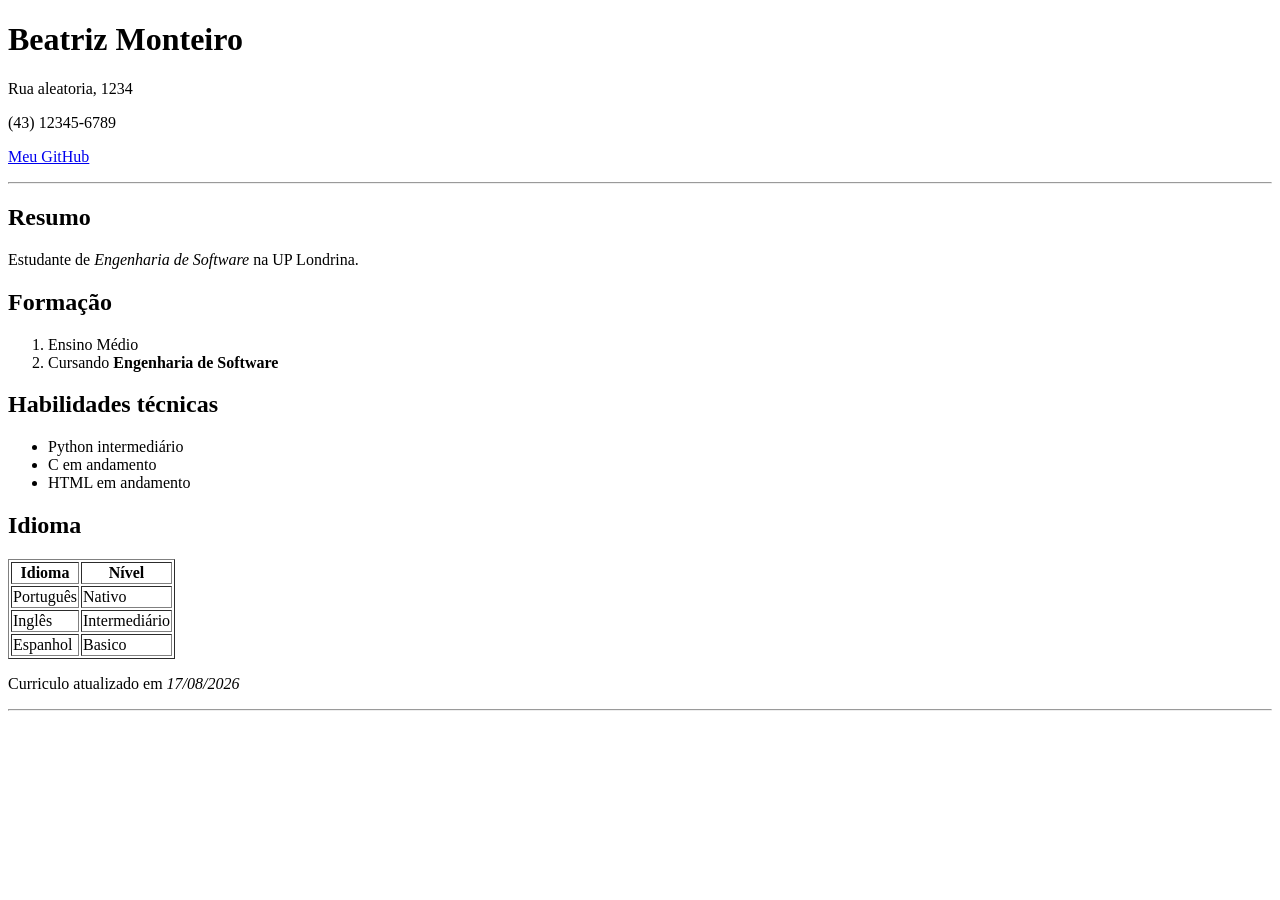
<file: aula 2/index.html>
<!DOCTYPE html>
<html lang="pt-br">

<head>
    <meta charset="UTF-8">
    <title>Meu currículo</title>
</head>

<body>
    <div id="cabecalho">
        <h1>Beatriz Monteiro</h1>
        <p>Rua aleatoria, 1234</p>
        <p>(43) 12345-6789</p>
        <p>
            <a href="https://github.com/beatrizprmonte">Meu GitHub</a>
        </p>
    </div>
    <hr>
    <div id="principal">
        <div>
            <h2>Resumo</h2>
            <p>
                Estudante de <i>Engenharia de Software</i> na UP Londrina.
            </p>
        </div>
        <div>
            <h2>Formação</h2>
            <ol>
                <li>Ensino Médio</li>
                <li>Cursando <b>Engenharia de Software</b></li>
            </ol>
        </div>

        <div>
            <h2>Habilidades técnicas</h2>
            <ul>
                <li>Python intermediário</li>
                <li>C em andamento</li>
                <li>HTML em andamento</li>
            </ul>
        </div>

        <div>
            <h2>Idioma</h2>
            <table border="1">
                <tr>
                    <th>Idioma</th>
                    <th>Nível</th>
                </tr>
                <tr>
                    <td>Português</td>
                    <td>Nativo</td>
                </tr>
                <tr>
                    <td>Inglês</td>
                    <td>Intermediário</td>
                </tr>
                <tr>
                    <td>Espanhol</td>
                    <td>Basico</td>
                </tr>
            </table>
        </div>

    </div>
    <div>
        <p>Curriculo atualizado em <i>17/08/2026</i></p>

    </div>

    <hr>
</body>

</html>
</file>
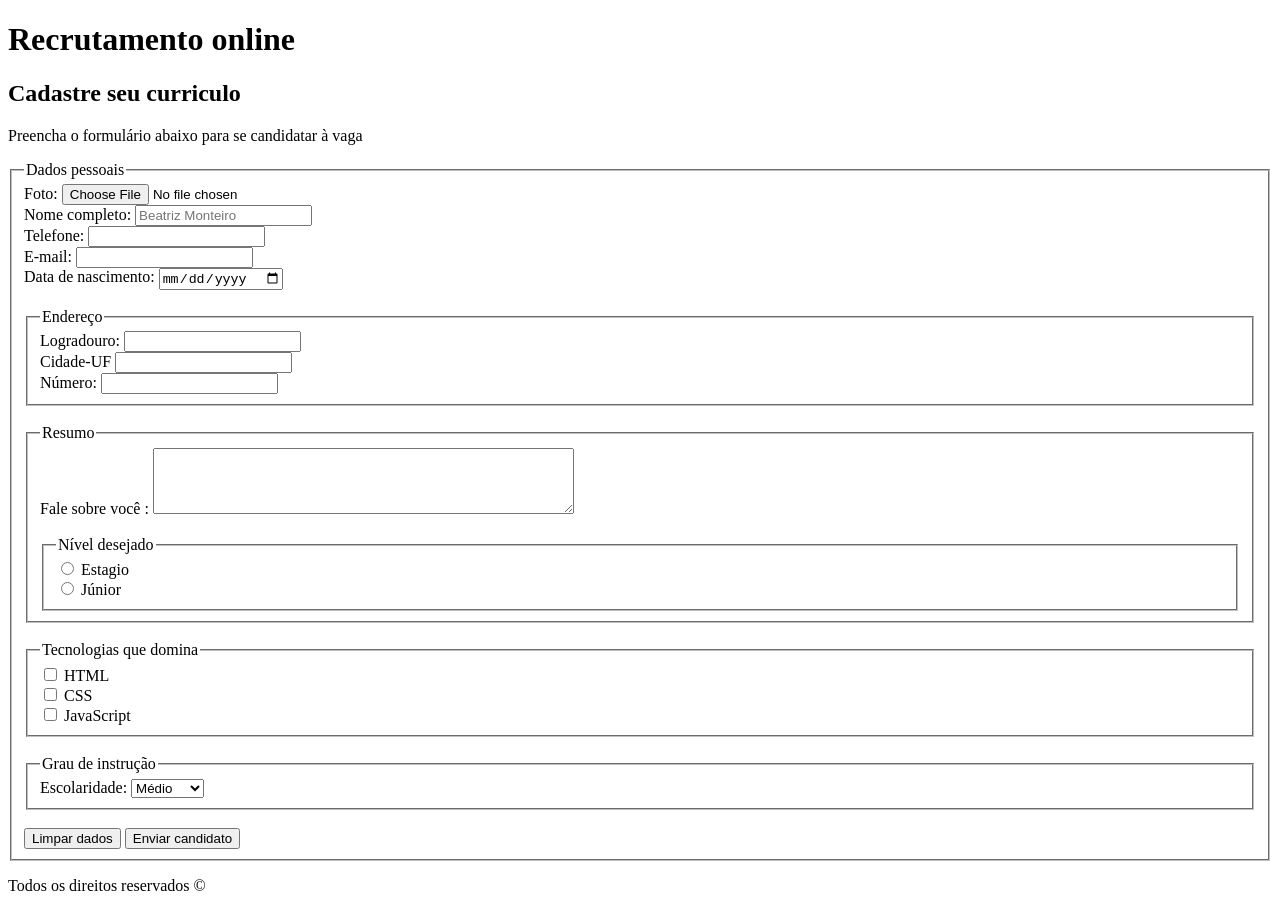
<file: aula 3/index.html>
<!DOCTYPE html>
<html lang="pt-br">
    <head>
        <title>Recrutamento online</title>
        <meta charset="UTF-8">
    </head>
    <body>
        <header>
            <h1>Recrutamento online</h1>
        </header>
        <main>
            <section>
                <h2>Cadastre seu curriculo</h2>
                <form action="https://postman-echo.com/post" method="post" enctype="multipart/form-data">
                    <p>Preencha o formulário abaixo para se candidatar à vaga</p>
                    <fieldset>
                        <legend>Dados pessoais</legend>
                        <div>
                            <label for="foto_id">Foto:</label>
                           <input id="foto_id" name="foto" type="file" accecpt="image/*"> 
                        </div>
                    <div> 
                        <label for="nome_id">Nome completo:</label>
                        <input name="nome" type="text" placeholder="Beatriz Monteiro">
                    </div> 
                    <div>  
                        <label for="telefone_id">Telefone:</label>
                        <input name="telefone" type="tel" required>
                    </div> 
                    <div>
                        <label for="email_id">E-mail:</label>
                        <input id="email_id" name="email" type="email">
                    </div>
                    <div>
                        <label for="data_nasc_id">Data de nascimento:</label>
                        <input id="data_nasc_id" name="data_nasc" type="date">
                    </div>
                    <br>
                    <fieldset>
                        <legend>Endereço</legend>
                    
                        <div>
                            <label for="logradouro_id">Logradouro:</label>
                            <input id="logradouro_id" name="logradouro" type="text">
                        </div>
                        <div>
                            <label for="cidade_id">Cidade-UF</label>
                            <input id="cidade_id" name="cidade" type="text">
                        </div>
                        <div>
                            <label for="numero_id">Número:</label>
                            <input id="numero_id" name="numero" type="number">
                        </div>
                    </fieldset>

                    <br>

                    <fieldset>
                        <legend>Resumo</legend>
                        <div>
                            <label for="resumo_id">Fale sobre você :</label>
                            <textarea id="resumo_id" name="resumo" rows="4" cols="50"></textarea>
                        </div>
                        <br>
                        <fieldset> 
                            <legend>Nível desejado</legend>
                            <div>
                                <input id="nivel_estagio_id" name="nivel" type="radio" value="estagio">
                                <label for="nivel_estagio_id">Estagio</label>
                            </div>
                            <div>   
                                <input id="nivel_junior_id" name="nivel" type="radio" value="junior">
                                <label for="nivel_junior_id">Júnior</label>
                            </div>
                        </fieldset>
                    </fieldset>
                    <br>
                    <fieldset>
                        <legend>Tecnologias que domina</legend>
                        <div>
                            <input id="tec_html_id" name="tecnologias" type="checkbox" value="html">
                            <label for="tec_html_id">HTML</label>
                        </div>
                        <div>
                            <input id="tec_css_id" name="tecnologias" type="checkbox" value="css">
                            <label for="tec_css_id">CSS</label>
                        </div>
                        <div>
                            <input id="tec_js_id" name="tecnologias" type="checkbox" value="js">
                            <label for="tec_js_id">JavaScript</label>   
                        </div> 
                    </fieldset>
                    <br>
                    <fieldset>
                        <legend>Grau de instrução</legend>
                        <div>
                            <label for="escolaridade_id">Escolaridade:</label>
                            <select id="escolaridade_id" name="escolaridade">
                                <option value="medio">Médio</option>
                                <option value="superior">Superior</option>
                                <option value="pós">Pós</option>
                            </select>
                        </div>
                    </fieldset>
                    <br>
                    <div>
                        <button type="reset">Limpar dados</button>   
                        <button type="submit">Enviar candidato</button>   
                    </div>

                </form>
            </section>
        </main>
        <footer>
            <p>Todos os direitos reservados &copy;</p>
        </footer>
    </body>
</html>
</file>
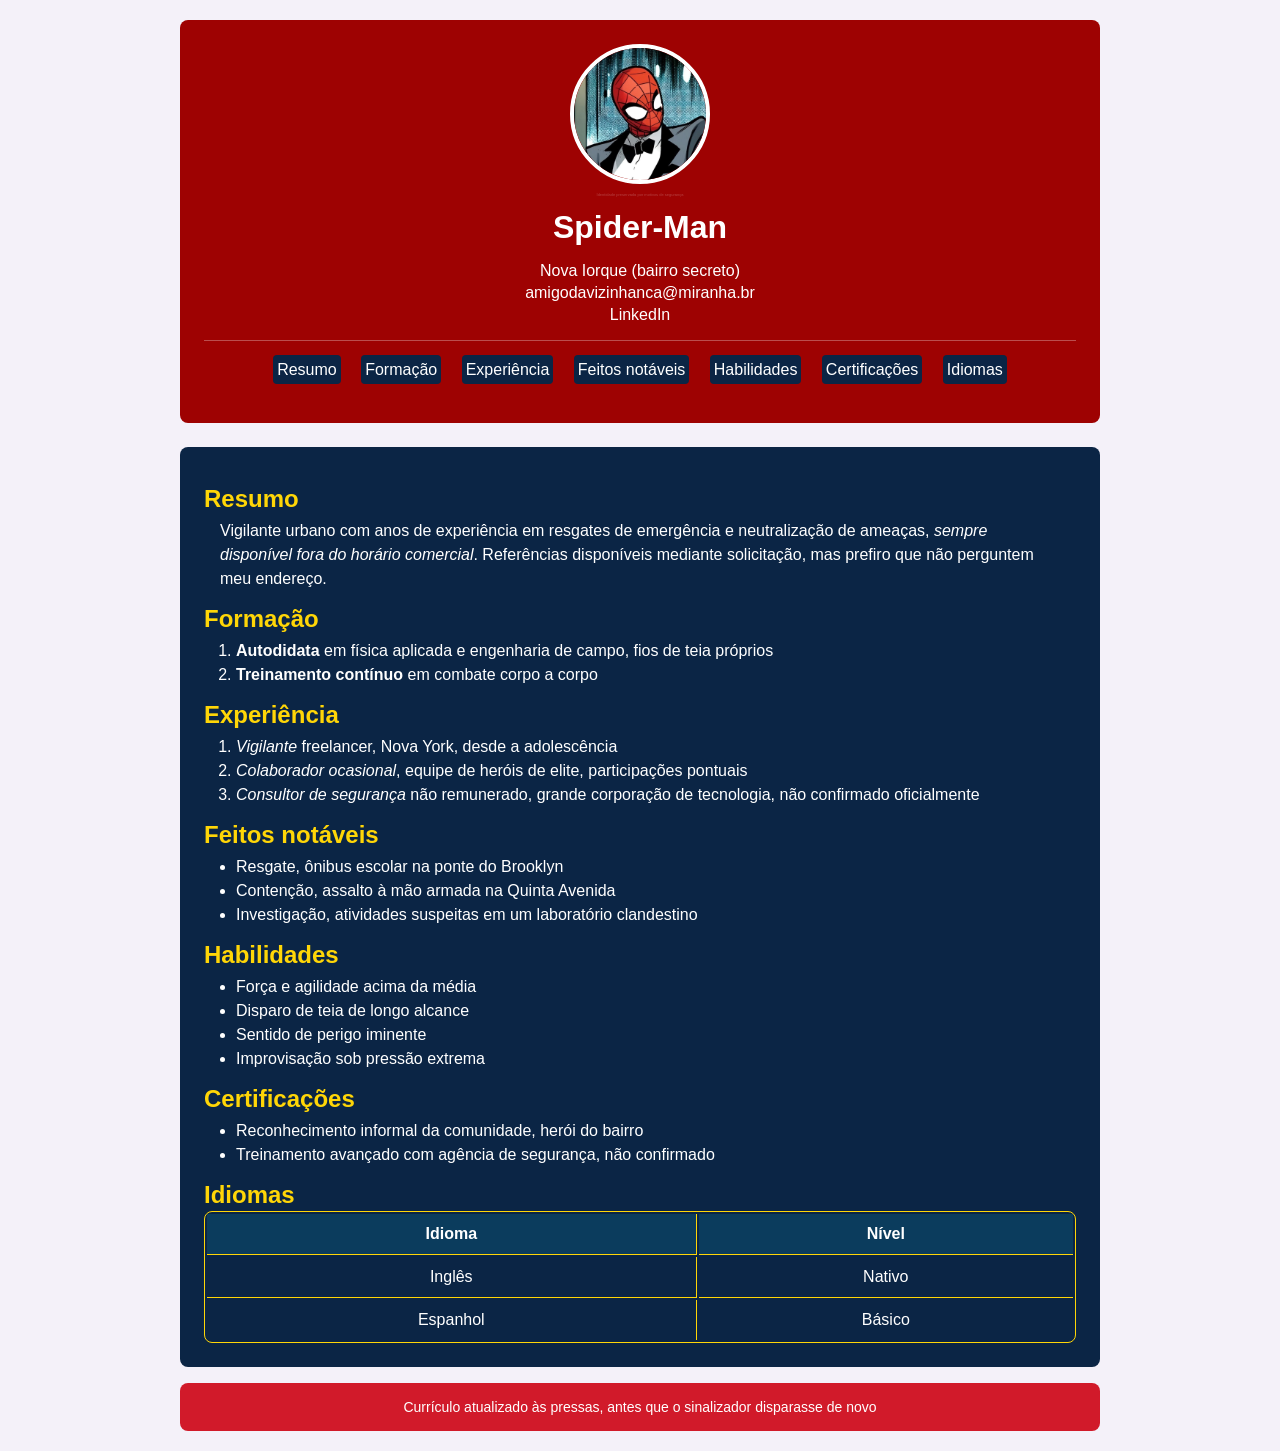
<file: aula 5/index.html>
<!DOCTYPE html>
<html lang="pt-br">
<head>
  <meta charset="UTF-8" />
  <meta name="viewport" content="width=device-width, initial-scale=1.0" />
  <title>Currículo Spider-Man</title>
  <link rel="stylesheet" href="./styles/global.css">
</head>
<body>
  <header>
    <figure>
      <img src="./images/miranha.jpg" alt="Foto de perfil, pessoa mascarada com traje vermelho e azul" />
      <figcaption>Identidade preservada por motivos de segurança</figcaption>
    </figure>
    <h1>Spider-Man</h1>
    <div class="header-info">
      <p>Nova Iorque (bairro secreto)</p>
      <p>
        <a href="mailto:amigodavizinhanca@miranha.br">amigodavizinhanca@miranha.br</a>
      </p>
      <p>  
        <a href="https://www.linkedin.com/in/miranha/">LinkedIn</a>
      </p>
      <nav>
        <ul>
          <li><a href="#resumo">Resumo</a></li>
          <li><a href="#formacao">Formação</a></li>
          <li><a href="#experiencia">Experiência</a></li>
          <li><a href="#feitos">Feitos notáveis</a></li>
          <li><a href="#habilidades">Habilidades</a></li>
          <li><a href="#certificacoes">Certificações</a></li>
          <li><a href="#idiomas">Idiomas</a></li>
        </ul>
      </nav>
    </div>
  </header>

  <main>
    <section id="resumo">
      <h2>Resumo</h2>
      <p>
        Vigilante urbano com anos de experiência em resgates de emergência e neutralização de ameaças,
        <em>sempre disponível fora do horário comercial</em>. Referências disponíveis mediante solicitação,
        mas prefiro que não perguntem meu endereço.
      </p>
    </section>

    <section id="formacao">
      <h2>Formação</h2>
      <ol>
        <li><strong>Autodidata</strong> em física aplicada e engenharia de campo, fios de teia próprios</li>
        <li><strong>Treinamento contínuo</strong> em combate corpo a corpo</li>
      </ol>
    </section>

    <section id="experiencia">
      <h2>Experiência</h2>
      <ol>
        <li><em>Vigilante</em> freelancer, Nova York, desde a adolescência</li>
        <li><em>Colaborador ocasional</em>, equipe de heróis de elite, participações pontuais</li>
        <li><em>Consultor de segurança</em> não remunerado, grande corporação de tecnologia, não confirmado oficialmente</li>
      </ol>
    </section>

    <section id="feitos">
      <h2>Feitos notáveis</h2>
      <ul>
        <li>Resgate, ônibus escolar na ponte do Brooklyn</li>
        <li>Contenção, assalto à mão armada na Quinta Avenida</li>
        <li>Investigação, atividades suspeitas em um laboratório clandestino</li>
      </ul>
    </section>

    <section id="habilidades">
      <h2>Habilidades</h2>
      <ul>
        <li>Força e agilidade acima da média</li>
        <li>Disparo de teia de longo alcance</li>
        <li>Sentido de perigo iminente</li>
        <li>Improvisação sob pressão extrema</li>
      </ul>
    </section>

    <section id="certificacoes">
      <h2>Certificações</h2>
      <ul>
        <li>Reconhecimento informal da comunidade, herói do bairro</li>
        <li>Treinamento avançado com agência de segurança, não confirmado</li>
      </ul>
    </section>

    <section id="idiomas">
      <h2>Idiomas</h2>
      <table>
        <thead>
          <tr>
            <th scope="col">Idioma</th>
            <th scope="col">Nível</th>
          </tr>
        </thead>
        <tbody>
          <tr>
            <td>Inglês</td>
            <td>Nativo</td>
          </tr>
          <tr>
            <td>Espanhol</td>
            <td>Básico</td>
          </tr>
        </tbody>
      </table>
    </section>
  </main>

  <footer>
    <p>Currículo atualizado às pressas, antes que o sinalizador disparasse de novo</p>
  </footer>
</body>

</html>
</file>
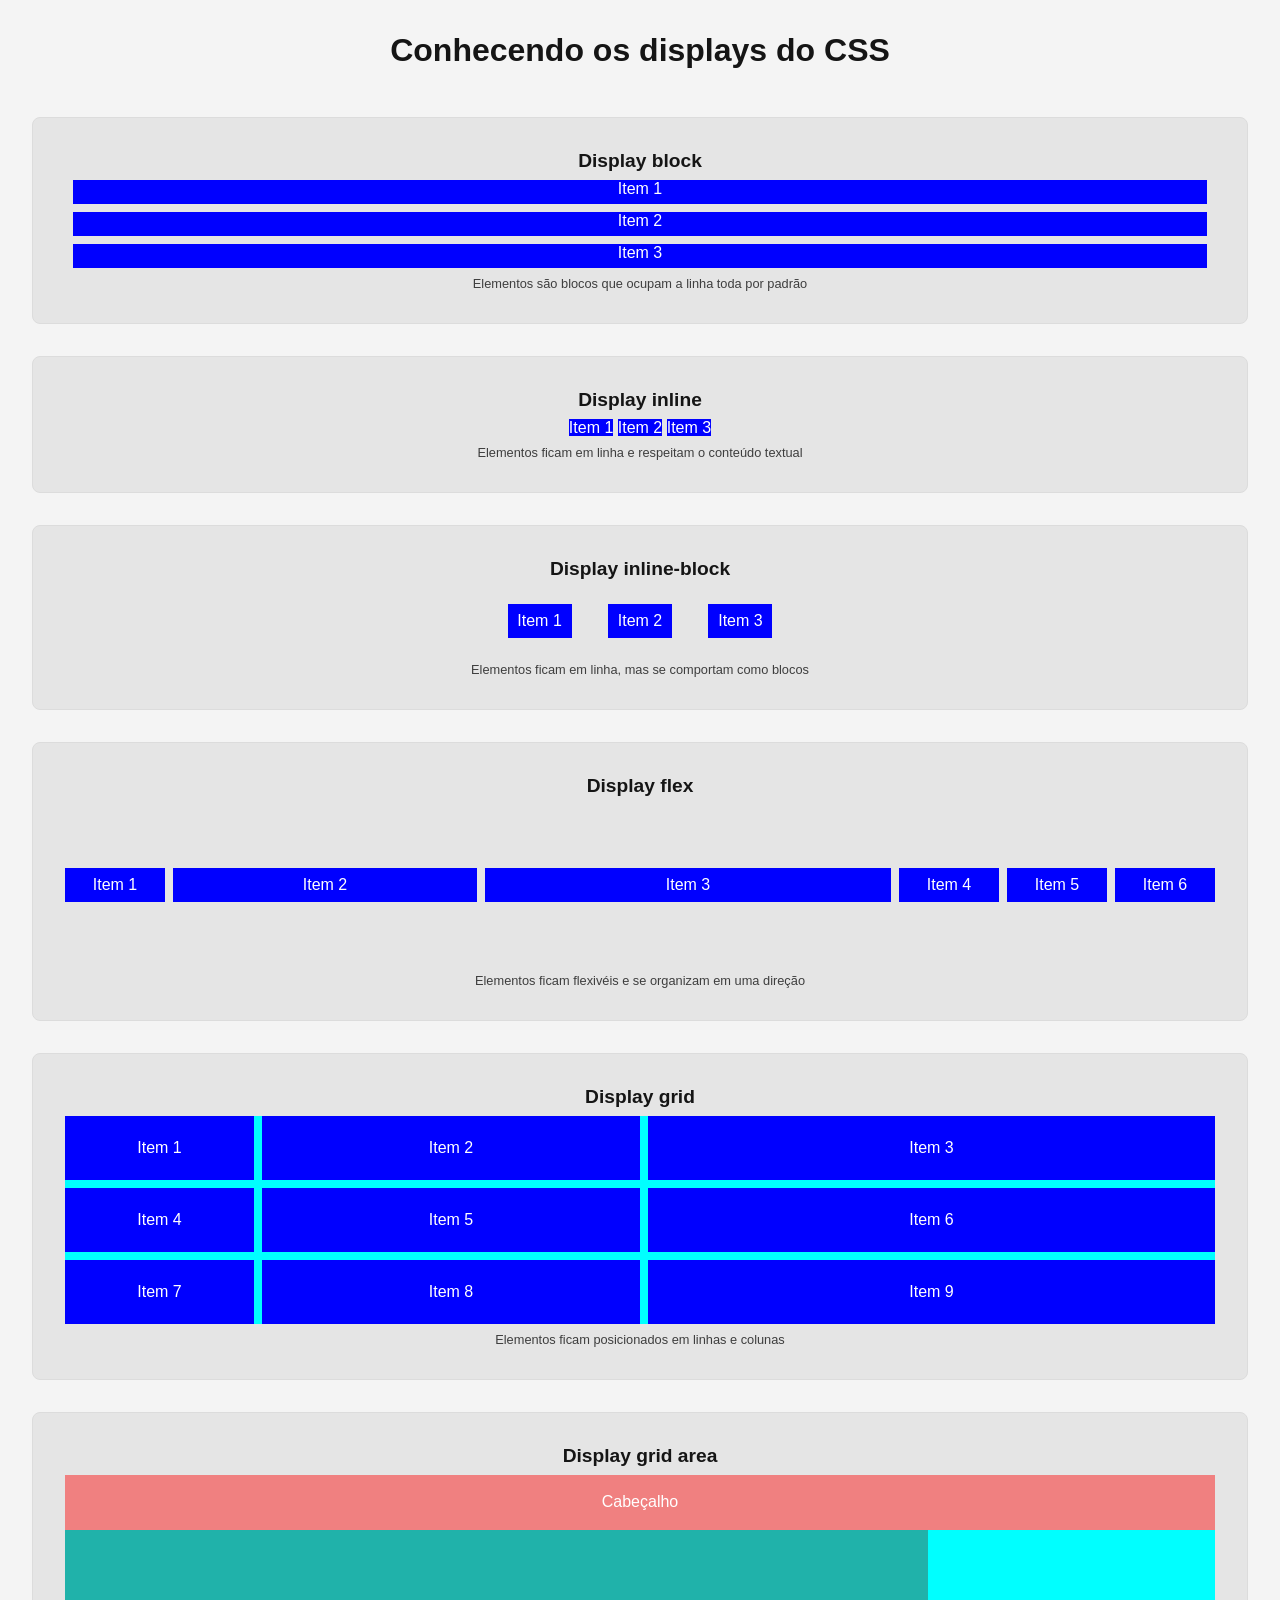
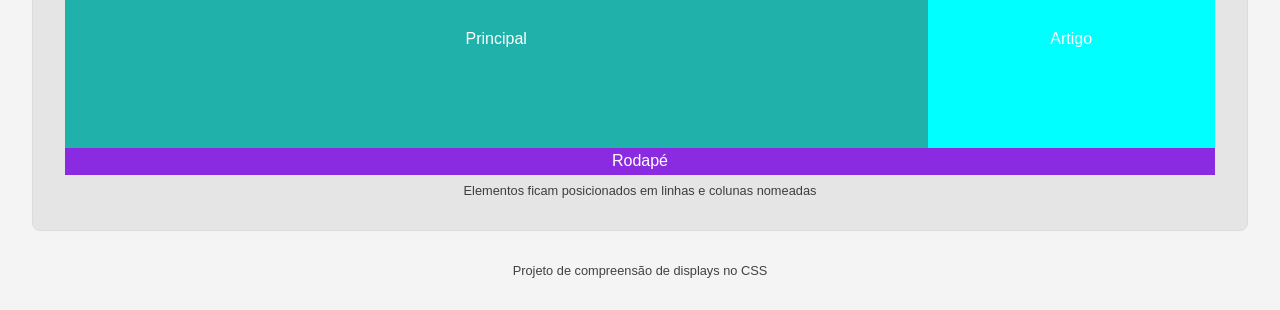
<file: aula 6/index.html>
<!DOCTYPE html>
<html lang="pt-br">
<head>
  <meta charset="UTF-8">
  <meta name="viewport" content="width=device-width, initial-scale=1.0">
  <link rel="stylesheet" href="./styles/global.css">
  <link rel="icon" href="./images/block.png" type="image/x-icon">
  <title>Conhecendo os displays</title>
</head>
<body>
  <header>
    <h1>Conhecendo os displays do CSS</h1>
  </header>
  <main>
    <section>
      <h2>Display block</h2>
      <div class="container-block">
        <div class="item">Item 1</div>
        <div class="item">Item 2</div>
        <div class="item">Item 3</div>
      </div>
      <p>Elementos são blocos que ocupam a linha toda por padrão</p>
    </section>

    <section>
      <h2>Display inline</h2>
      <div class="container-inline">
        <div class="item">Item 1</div>
        <div class="item">Item 2</div>
        <div class="item">Item 3</div>
      </div>
      <p>Elementos ficam em linha e respeitam o conteúdo textual</p>
    </section>

    <section>
      <h2>Display inline-block</h2>
      <div class="container-inline-block">
        <div class="item">Item 1</div>
        <div class="item">Item 2</div>
        <div class="item">Item 3</div>
      </div>
      <p>Elementos ficam em linha, mas se comportam como blocos</p>
    </section>

    <section>
      <h2>Display flex</h2>
      <div class="container-flex">
        <div class="item">Item 1</div>
        <div id="item-2" class="item">Item 2</div>
        <div id="item-3" class="item">Item 3</div>
        <div class="item">Item 4</div>
        <div class="item">Item 5</div>
        <div class="item">Item 6</div>
      </div>  
      <p>Elementos ficam flexivéis e se organizam em uma direção</p>
    </section>
    
    <section>
      <h2>Display grid</h2>
      <div class="container-grid">
        <div class="item">Item 1</div>
        <div class="item">Item 2</div>
        <div class="item">Item 3</div>
        <div class="item">Item 4</div>
        <div class="item">Item 5</div>
        <div class="item">Item 6</div>
        <div class="item">Item 7</div>
        <div class="item">Item 8</div>
        <div class="item">Item 9</div>
      </div>  
      <p>Elementos ficam posicionados em linhas e colunas</p>
    </section>

    <section>
      <h2>Display grid area</h2>
      <div class="container-grid-area">
        <div class="item item-cabecalho">Cabeçalho</div>
        <div class="item item-principal">Principal</div>
        <div class="item item-artigo">Artigo</div>
        <div class="item item-rodape">Rodapé</div>
      </div>
      <p>Elementos ficam posicionados em linhas e colunas nomeadas</p>
    </section>

  </main>
  <footer>
    <p>Projeto de compreensão de displays no CSS</p>
  </footer>
</body>
</html>
</file>
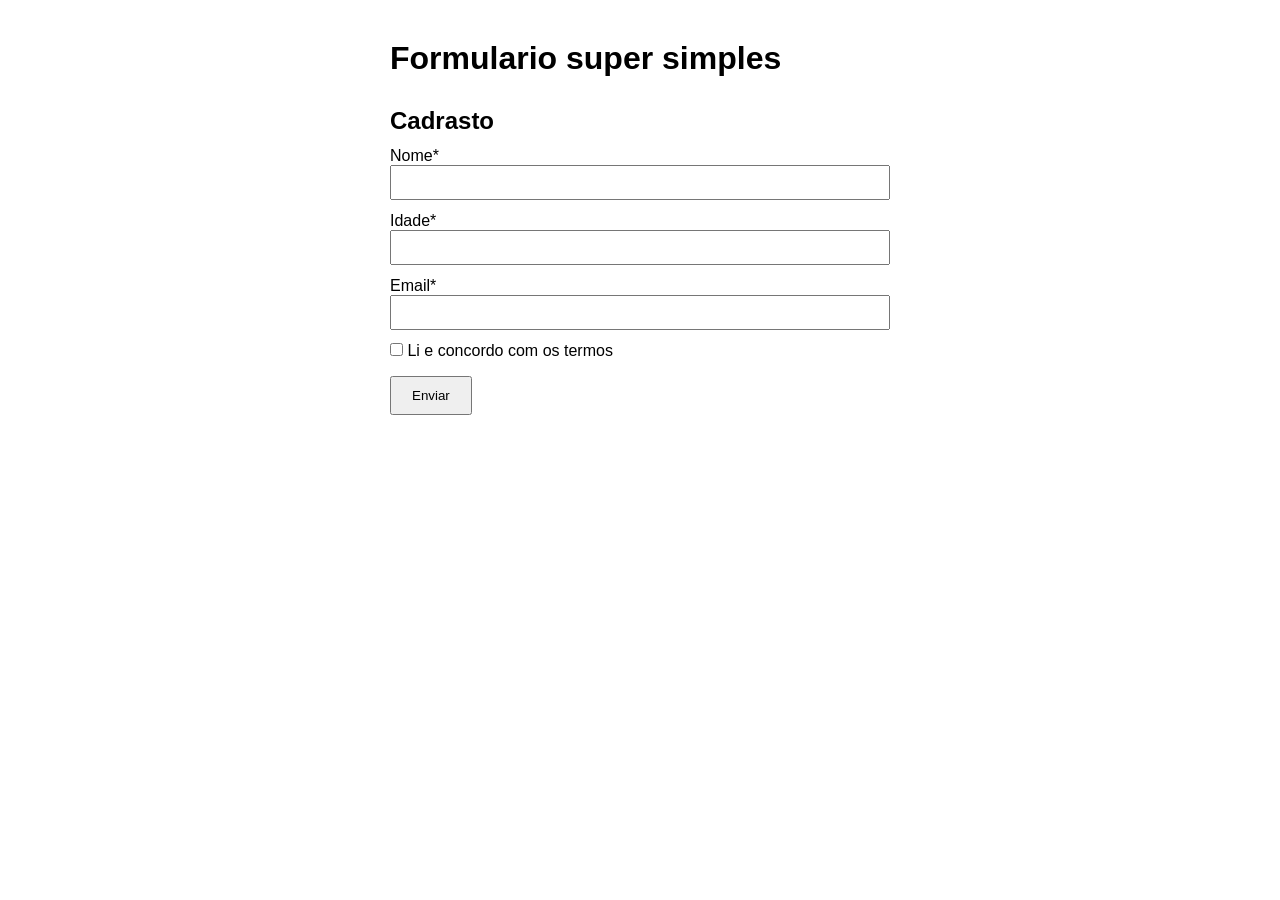
<file: aula 7/index.html>
<!DOCTYPE html>
<html lang="pt-BR">
<head>
    <meta charset="UTF-8">
    <meta name="viewport" content="width=device-width, initial-scale=1.0">
    <title>Apresentando JavaScript</title>
    <link rel="stylesheet" href="./styles/global.css">
    <script src="./scripts/index.js" defer></script>
</head>
<body>
    <header>
        <h1>Formulario super simples</h1>
    </header>
    <main>
        <h2>Cadrasto</h2>
        <form id="cadrasto">
            <label for="nome">Nome*</label>
                <input type="text" id="nome">
                <p id="erro-nome" class="oculto"></p>

                <label for="idade">Idade*</label>
                <input type="number" id="idade">
                <p id="erro-idade" class="oculto"></p>
                
                <label for="email">Email*</label>
                <input type="email" id="email">
                <p id="erro-email" class="oculto"></p>

                <label>
                    <input type="checkbox" id="termos">
                    <span>Li e concordo com os termos</span>

                </label>
                
                <button onclick="executar(event)">Enviar</button>
                <p id="concluido" class="oculto"></p>

            </form>
        </main>
    </header>
</body>
</html>
</file>
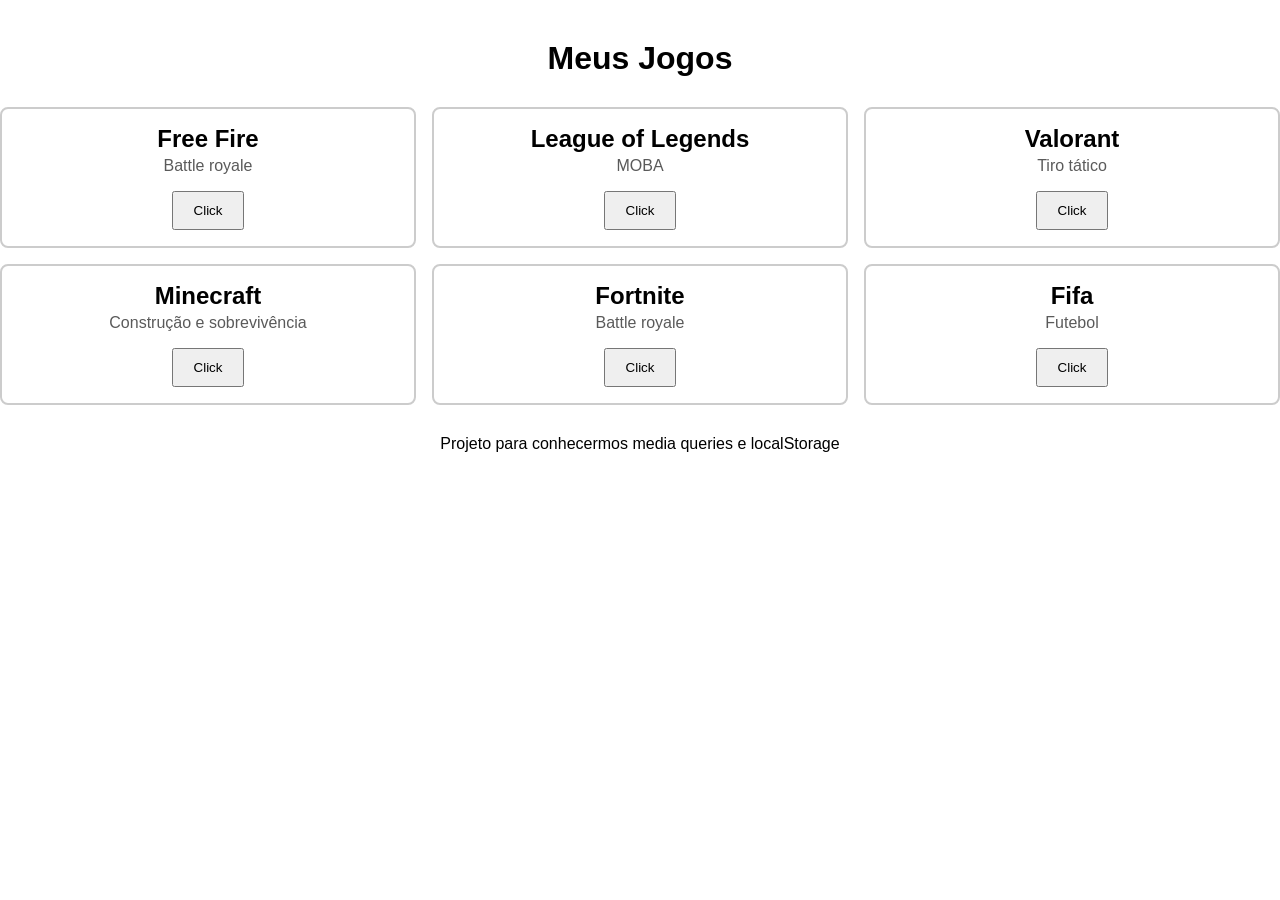
<file: aula-9/index.html>
<!DOCTYPE html>
<html lang="pt-BR">
<head>
  <meta charset="UTF-8">
  <meta name="viewport" content="width=device-width, initial-scale=1.0">
  <link rel="stylesheet" href="./styles/global.css">
  <script src="./scripts/index.js" defer></script>
  <title>Meus Jogos</title>
</head>
<body>
  <header>
    <h1>Meus Jogos</h1>
  </header>
  <main>
    <section class="container-cards">

      <div class="card" id="free-fire">
        <h2>Free Fire</h2>
        <p>Battle royale</p>
        <button onclick="marcar('free-fire', 'Free fire')">Click</button>
      </div>

      <div class="card" id="lol">
        <h2>League of Legends</h2>
        <p>MOBA</p>
        <button onclick="marcar('lol', 'League of Legends')">Click</button>
      </div>

      <div class="card" id="valorant">
        <h2>Valorant</h2>
        <p>Tiro tático</p>
        <button onclick="marcar('valorant', 'Valorant')">Click</button>
      </div>

      <div class="card" id="minecraft">
        <h2>Minecraft</h2>
        <p>Construção e sobrevivência</p>
        <button onclick="marcar('minecraft', 'Minecraft')">Click</button>
      </div>

      <div class="card" id="fortnite">
        <h2>Fortnite</h2>
        <p>Battle royale</p>
        <button onclick="marcar('fortnite', 'Fortnite')">Click</button>
      </div>

      <div class="card" id="fifa">
        <h2>Fifa</h2>
        <p>Futebol</p>
        <button onclick="marcar('fifa', 'Fifa')">Click</button>
      </div>

    </section>
  </main>
  <footer>
    <p>Projeto para conhecermos media queries e localStorage</p>
  </footer>
</body>
</html>
</file>
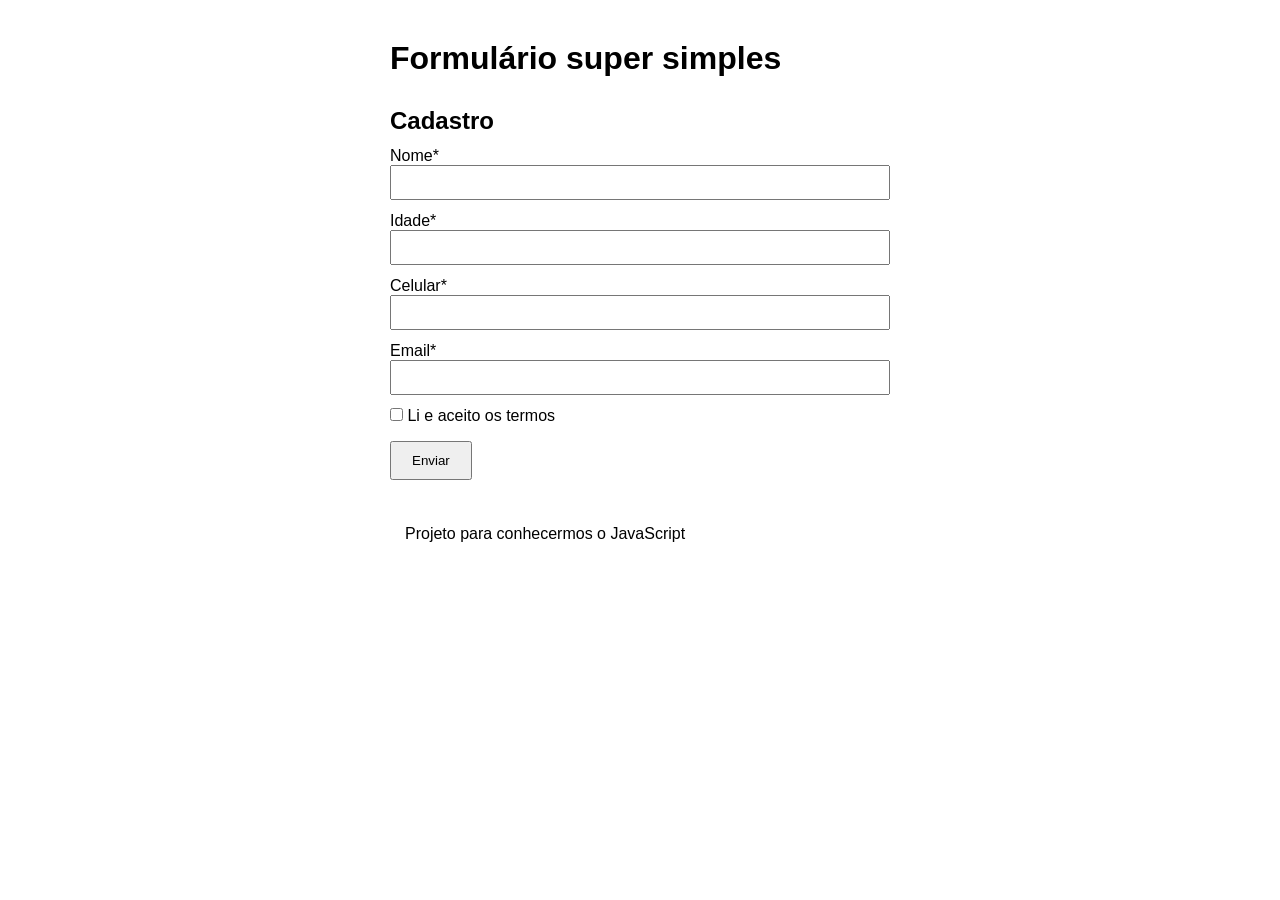
<file: aula-8/aula-8/index.html>
<!DOCTYPE html>
<html lang="pt-BR">
<head>
  <meta charset="UTF-8">
  <meta name="viewport" content="width=device-width, initial-scale=1.0">
  <link rel="stylesheet" href="styles/global.css">
  <script src="scripts/index.js" defer></script>
  <title>Formulário JS</title>
</head>
<body>
  <header>
    <h1>Formulário super simples</h1>
  </header>
  <main>
    <h2>Cadastro</h2>
    <form id="cadastro" novalidate onsubmit="executar(event)">
      <label for="nome">Nome*</label>
      <input type="text" id="nome">
      <p id="erro-nome" class="oculto"></p>

      <label for="idade">Idade*</label>
      <input type="number" id="idade">
      <p id="erro-idade" class="oculto"></p>

      <label for="Celular">Celular*</label>
      <input type="text" id="celular" oninput="mascararCelular(event)">
      <p id="erro-celular" class="oculto"></p>


      <label for="email">Email*</label>
      <input type="email" id="email">
      <p id="erro-email" class="oculto"></p>

      <label>
        <input type="checkbox" id="termos">
        Li e aceito os termos
        <p id="erro-termos" class="oculto"></p>
      </label>

      <button type="submit">Enviar</button>
      <p id="concluido" class="oculto"></p>

    </form>
  </main>
  <footer>
    <p>Projeto para conhecermos o JavaScript</p>
  </footer>
</body>
</html>
</file>
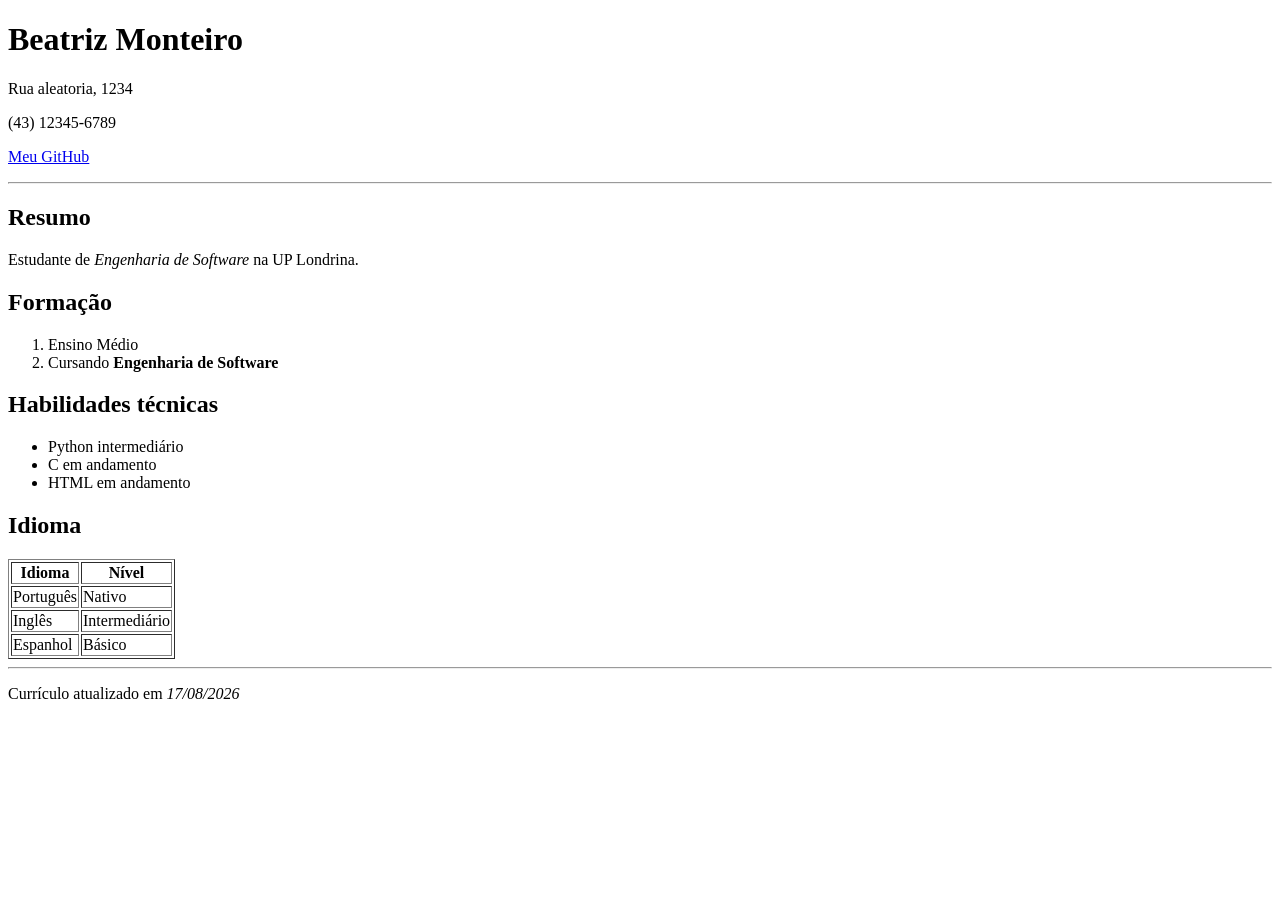
<file: aula 2/index_semantico.html>
<!DOCTYPE html>
<html lang="pt-br">

<head>
    <meta charset="UTF-8">
    <title>Meu currículo</title>
</head>

<body>
    <header>
        <h1>Beatriz Monteiro</h1>
        <p>Rua aleatoria, 1234</p>
        <p>(43) 12345-6789</p>
        <p>
            <a href="https://github.com/beatrizprmonte">Meu GitHub</a>
        </p>
        <header>

            <hr>

            <main>
                <section>
                    <h2>Resumo</h2>
                    <p>
                        Estudante de <em>Engenharia de Software</em> na UP Londrina.
                    </p>
                </section>

                <section>
                    <h2>Formação</h2>
                    <ol>
                        <li>Ensino Médio</li>
                        <li>Cursando <strong>Engenharia de Software</strong></li>
                    </ol>
                </section>

                <section>
                    <h2>Habilidades técnicas</h2>
                    <ul>
                        <li>Python intermediário</li>
                        <li>C em andamento</li>
                        <li>HTML em andamento</li>
                    </ul>
                </section>

                <section>
                    <h2>Idioma</h2>
                    <table border="1">
                        <tr>
                            <th>Idioma</th>
                            <th>Nível</th>
                        </tr>
                        <tr>
                            <td>Português</td>
                            <td>Nativo</td>
                        </tr>
                        <tr>
                            <td>Inglês</td>
                            <td>Intermediário</td>
                        </tr>
                        <tr>
                            <td>Espanhol</td>
                            <td>Básico</td>
                        </tr>
                    </table>
                </section>

            </main>
            <hr>
            <footer>
                <p>Currículo atualizado em <em>17/08/2026</em></p>
            </footer>
</body>

</html>
</file>
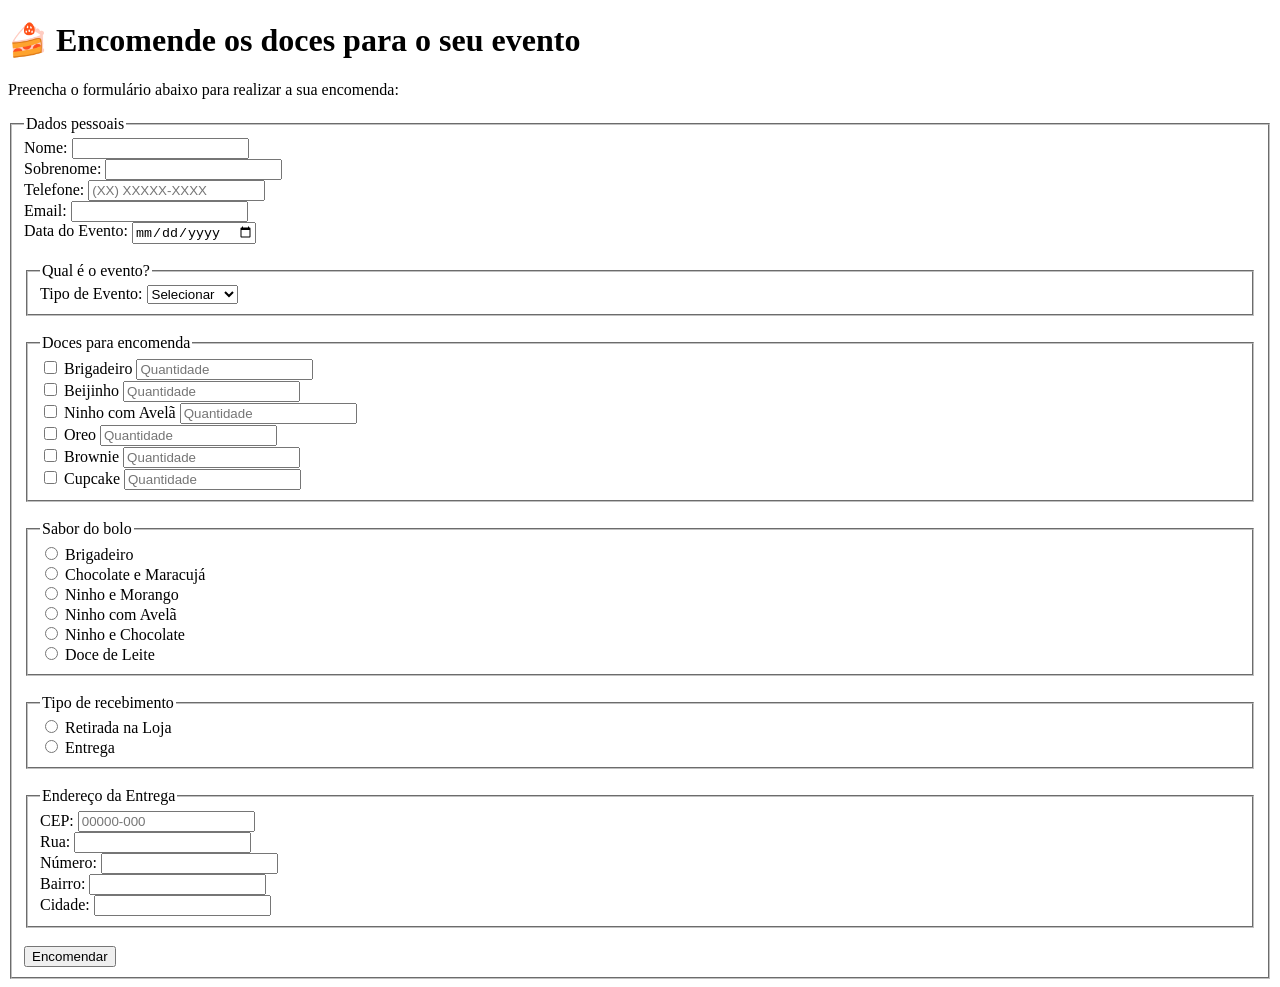
<file: aula 4/formulario.html>
<!DOCTYPE html>
<html lang="pt-br">

<head>
    <meta charset="UTF-8">
    <title>Encomende os doces para seu evento</title>
</head>

<body>
    <h1>🍰 Encomende os doces para o seu evento</h1>
    <main>
        <section>
            <form action="https://postman-echo.com/post" method="post" enctype="multipart/form-data">
                <p>Preencha o formulário abaixo para realizar a sua encomenda:</p>
                <fieldset>
                    <legend>Dados pessoais</legend>
                    <div>
                        <label for="nome">Nome:</label>
                        <input type="text" id="nome" name="nome" required>
                    </div>

                    <div>
                        <label for="sobrenome">Sobrenome:</label>
                        <input type="text" id="sobrenome" name="sobrenome" required>
                    </div>

                    <div>
                        <label for="telefone">Telefone:</label>
                        <input type="tel" id="telefone" name="telefone" required placeholder="(XX) XXXXX-XXXX">

                    </div>

                    <div>
                        <label for="email">Email:</label>
                        <input type="email" id="email" name="email" required>
                    </div>

                    <div>
                        <label for="data_evento">Data do Evento:</label>
                        <input type="date" id="data_evento" name="data_evento" required>
                    </div>
                    
                    <br>
                    
                    <fieldset>
                        <legend>Qual é o evento?</legend>
                        
                        <div>
                            <label for="tipo_de_evento">Tipo de Evento:</label>
                            <select id="tipo_de_evento" name="tipo_de_evento">
                                <option value="Selecionar">Selecionar</option>
                                <option value="Aniversário">Aniversário</option>
                                <option value="Casamento">Casamento</option>
                                <option value="Formatura">Formatura</option>
                                <option value="Festa">Festa</option>
                                <option value="outro">Outro</option>
                            </select>
                        </div>

                    </fieldset>
                    <br>
                    
                    <fieldset>
                        <legend>Doces para encomenda</legend>
                        <div>
                            <input id="Brigadeiro" name="Brigadeiro" type="checkbox" value="brigadeiro">
                            <label for="Brigadeiro">Brigadeiro</label>
                            <input id="Quantidade_Brigadeiro" name="Quantidade_Brigadeiro" type="number" min="0" placeholder="Quantidade">
                        </div>

                        <div>
                            <input id="Beijinho" name="Beijinho" type="checkbox" value="beijinho">
                            <label for="Beijinho">Beijinho</label>
                            <input id="Quantidade_Beijinho" name="Quantidade_Beijinho" type="number" min="0" placeholder="Quantidade">
                        </div>

                        <div>
                            <input id="Ninho_com_avela" name="Ninho_com_avela" type="checkbox" value="ninho_com_avela">
                            <label for="Ninho_com_avela">Ninho com Avelã</label>
                            <input id="Quantidade_Ninho_com_avela" name="Quantidade_Ninho_com_avela" type="number" min="0" placeholder="Quantidade">
                        </div>

                        <div>
                            <input id="oreo" name="oreo" type="checkbox" value="oreo">
                            <label for="oreo">Oreo</label>
                            <input id="Quantidade_oreo" name="Quantidade_oreo" type="number" min="0" placeholder="Quantidade">
                        </div>

                        <div>
                            <input id="Brownie" name="Brownie" type="checkbox" value="brownie">
                            <label for="Brownie">Brownie</label>
                            <input id="Quantidade_Brownie" name="Quantidade_Brownie" type="number" min="0" placeholder="Quantidade">
                        </div>

                        <div>
                            <input id="Cupcake" name="Cupcake" type="checkbox" value="cupcake">
                            <label for="Cupcake">Cupcake</label>
                            <input id="Quantidade_Cupcake" name="Quantidade_Cupcake" type="number" min="0" placeholder="Quantidade">
                        </div>

                    </fieldset>
                    <br>
                    
                    <fieldset>
                        <legend>Sabor do bolo</legend>
                        <div>
                            <input id="Brigadeiro" name="Sabor_Bolo" type="radio" value="brigadeiro">
                            <label for="Brigadeiro">Brigadeiro</label>
                        </div>

                        <div>
                            <input id="Chocolate_e_maracuja" name="Sabor_Bolo" type="radio"
                                value="chocolate_e_maracuja">
                            <label for="Chocolate_e_maracuja">Chocolate e Maracujá</label>
                        </div>

                        <div>
                            <input id="Ninho_e_morango" name="Sabor_Bolo" type="radio" value="ninho_e_morango">
                            <label for="Ninho_e_morango">Ninho e Morango</label>
                        </div>

                        <div>
                            <input id="Ninho_com_avela" name="Sabor_Bolo" type="radio" value="ninho_com_avela">
                            <label for="Ninho_com_avela">Ninho com Avelã</label>
                        </div>

                        <div>
                            <input id="Ninho_e_chocolate" name="Sabor_Bolo" type="radio" value="ninho_e_chocolate">
                            <label for="Ninho_e_chocolate">Ninho e Chocolate</label>
                        </div>

                        <div>
                            <input id="Doce_de_leite" name="Sabor_Bolo" type="radio" value="doce_de_leite">
                            <label for="Doce_de_leite">Doce de Leite</label>
                        </div>
                    </fieldset>
                    <br>

                    <fieldset>
                        <legend>Tipo de recebimento</legend>
                        <div>
                            <input id="Retirada_na_loja" name="Tipo_de_recebimento" type="radio" value="retirada">
                            <label for="Retirada_na_loja">Retirada na Loja</label>
                        </div>

                        <div>
                            <input id="Entrega" name="Tipo_de_recebimento" type="radio" value="entrega">
                            <label for="Entrega">Entrega</label>
                        </div>

                    </fieldset>
                    <br>
                    <fieldset>
                        <legend>Endereço da Entrega</legend>
                        <div>
                            <label for="CEP">CEP:</label>
                            <input id="CEP" name="CEP" type="text" pattern="[0-9]{5}-[0-9]{3 }" placeholder="00000-000">
                        </div>

                        <div>
                            <label for="Rua">Rua:</label>
                            <input id="Rua" name="Rua" type="text">
                        </div>

                        <div>
                            <label for="Numero">Número:</label>
                            <input id="Numero" name="Numero" type="number">
                        </div>

                        <div>
                            <label for="Bairro">Bairro:</label>
                            <input id="Bairro" name="Bairro" type="text">
                        </div>

                        <div>
                            <label for="Cidade">Cidade:</label>
                            <input id="Cidade" name="Cidade" type="text">
                        </div>

                    </fieldset>
                    <br>
                    <input type="submit" value="Encomendar">
            </form>
        </section>
    </main>
</body>

</html>
</file>
<file: aula 5/styles/global.css>
*{
    margin: 0;
    padding: 0;
    box-sizing: border-box;
}

body {
    font-size: 16px;
    font-family: Arial, Helvetica, sans-serif;
    color: #000000;
    background-color: #f4f1f9;
    padding: 1.25rem;
    max-width: 60rem;
    margin: auto;
}

header{
    background-color: #9e0202;
    color: #ffffff;
    padding: 1.5rem;
    border-radius: 0.5rem;
    text-align: center;
}

header img {
    width: 8.75rem;
    height: 8.75rem;
    border-radius: 50%;
    border: 0.25rem solid #ffffff;
}

header figcaption{
    font-size: 0.25rem;
    opacity: 0.25;
    margin-top: 0.25rem;
}

header h1{
    margin-top: 0.75rem;
    font-size: 2rem;
}

.header-info {
    margin-top: 1rem;
}

header p{
    margin-top: 0.25rem;
}

header a{
    color: inherit;
    text-decoration: none;
}

a:hover{
    opacity: 0.8;
    cursor: pointer;
    color: #ffd607;
    transition: 0.5s;
}

nav {
    margin-top: 1rem;
    padding: 1rem;
    border-top: 0.0625rem solid rgba(255, 255, 255, 0.3);
}

nav li{
    display: inline-block;
    margin: 0.25rem 0.5rem;
}

nav a {
    background-color: #0b2545;
    padding: 0.375rem 0.25rem;
    border-radius: 0.25rem;
}

main {
    padding: 1.5rem;
    color: #ffffff;
    background-color: #0b2545;
    margin-top: 1.5rem;
    border-radius: 0.5rem;
}

section {
    margin-top: 1rem;
    line-height: 1.5rem;
}

section h2 {
    color: #ffd607;
}

section p {
    margin: 0.5rem 1rem;
}

section ul,
section ol {
    margin: 0.5rem 1rem;
    padding-left: 1rem;
}

table {
    width: 100%;
    margin-top: 0.25rem;
    border: 0.0275rem solid #ffd607;
    border-radius: 0.5rem;
}

table th {
    background-color: #0b3c5d;
}

table th,
table td {
    padding: 0.5rem;
    text-align: center;
    border-right: 0.0275rem solid #ffd607;
    border-bottom: 0.0275rem solid #ffd607;
   
}

table th:last-child,
table td:last-child {
    border-right: none;
}

table tr:last-child td {
    border-bottom: none;
}

footer {
    margin-top: 1rem;
    font-size: 0.875rem;
    text-align: center;
    color: #ffffff;
    background-color: #d11a2a;
    padding: 1rem;
    border-radius: 0.5rem;
}
</file>
<file: aula 6/styles/global.css>
* {
  margin: 0;
  padding: 0;
  box-sizing: border-box;
}

body {
  font-size: 16px;
  font-family: "Franklin Gothic Medium", sans-serif;
  padding: 2rem;
  background-color: #f4f4f4;
  color: #151515;
}

h1 {
  text-align: center;
  margin-bottom: 3rem;
}

h2 {
  font-size: 1.2rem;
  margin-bottom: 0.5rem;
}

p {
  opacity: 0.8;
  font-size: 0.8rem;
  margin-top: 0.5rem;
}

section {
  background-color: #e5e5e5;
  padding: 2rem;
  margin-bottom: 2rem;
  border-radius: 0.5rem;
  border: 1px solid #dcdcdc;
  text-align: center;
}

footer {
  text-align: center;
}

.item {
  background-color: blue;
  color: white;
}

.container-block .item {
  display: block;
  height: 1.5rem;
  margin: 0.5rem;
}

.container-inline .item {
  display: inline;
}

.container-inline-block .item {
  display: inline-block;
  padding: 0.5rem;
  margin: 1rem;
  width: 4rem;
}

.container-flex {
  display: flex;
  justify-content: center;
  align-items: center;
  flex-wrap: wrap;
  height: 10rem;
  gap: 0.5rem;
}

.container-flex .item {
  padding: 0.5rem;
  flex-basis: 100px;
  flex-shrink: 0;
  flex-grow: 0;
}

#item-2 {
  flex-grow: 2;
}

#item-3 {
  flex-grow: 3;
}

.container-grid {
  background-color: aqua;
  display: grid;
  grid-template-columns: 1fr 2fr 3fr;
  grid-auto-rows: minmax(4rem, auto);
  gap: 0.5rem;
}

.container-grid .item {
  display: flex;
  align-items: center;
  justify-content: center;
}

.container-grid-area {
  display: grid;
  grid-template-areas:
    "cabecalho  cabecalho"
    "principal  artigo"
    "rodape     rodape";
  grid-template-columns: 3fr 1fr;
  grid-template-rows: 1fr 4fr 0.5fr;
  height: 300px;
}

.container-grid-area div {
  display: flex;
  align-items: center;
  justify-content: center;
}

.container-grid-area .item-cabecalho {
  grid-area: cabecalho;
  background-color: lightcoral;
}

.container-grid-area .item-principal {
  grid-area: principal;
  background-color: lightseagreen;
}

.container-grid-area .item-artigo {
  grid-area: artigo;
  background-color: aqua;
}

.container-grid-area .item-rodape {
  grid-area: rodape;
  background-color: blueviolet;
}
</file>
<file: aula 7/styles/global.css>
* {
    margin: 0;
    padding: 0;
    box-sizing: border-box;
}

html {
    font-size: 62.5%;
}

body {
    font-family: Arial, sans-serif;
    font-size: 1.6rem;
    max-width: 50rem;
    margin: 4rem auto;
}

main {
    margin-top: 3rem;
}

footer {
    margin-top: 3rem;
}

footer p {
    margin-top: 1rem;
    padding: 1.5rem;
}

label {
    display: block;
    margin-top: 1.2rem;
}

input[type="text"],
input[type="number"],
input[type="email"] {
    padding: 0.8rem;
    width: 100%;
}

button {
    padding: 1rem 2rem;
    margin-top: 1.6rem;
}

.oculto {
    display: none;
}

.sucesso {
    background-color: #ffe08a;
    font-weight: bold;
}

.erro {
    color: #8a1c1c;
    background-color: #ffe6e6;
}
</file>
<file: aula-9/styles/global.css>
* {
  margin: 0;
  padding: 0;
  box-sizing: border-box;
}

html {
  font-size: 62.5%;
}

body {
  font-family: Arial, sans-serif;
  font-size: 1.6rem;
  margin: 4rem auto;
}

h1 {
  text-align: center;
}

main {
  margin-top: 3rem;
}

footer {
  margin-top: 3rem;
  text-align: center;
}

button {
  padding: 1rem 2rem;
  margin-top: 1.6rem;
}

.container-cards {
  display: grid;
  grid-template-columns: 1fr;
  gap: 1.6rem;
}

@media (min-width: 768px) {
  .container-cards {
    grid-template-columns: 1fr 1fr;
  }
}

@media (min-width: 992px) {
  .container-cards {
    grid-template-columns: 1fr 1fr 1fr;
  }
}

.card {
  padding: 1.6rem;
  border: 0.2rem solid #cccccc;
  border-radius: 0.8rem;
  text-align: center;
}

.card p {
  margin-top: 0.4rem;
  color: #5a5a5a;
}

.marcado {
  border-color: #0d35de;
  background-color: #e9ecf5;
}
</file>
<file: aula-8/aula-8/styles/global.css>
* {
  margin: 0;
  padding: 0;
  box-sizing: border-box;
}

html {
  font-size: 62.5%;
}

body {
  font-family: Arial, sans-serif;
  font-size: 1.6rem;
  max-width: 50rem;
  margin: 4rem auto;
}

main {
  margin-top: 3rem;
}

footer {
  margin-top: 3rem;
}

footer p {
  margin-top: 1rem;
  padding: 1.5rem;
}

label {
  display: block;
  margin-top: 1.2rem;
}

input[type="text"],
input[type="number"],
input[type="email"] {
  padding: 0.8rem;
  width: 100%;
}

button {
  padding: 1rem 2rem;
  margin-top: 1.6rem;
}

.oculto {
  display: none;
}

.sucesso {
  background-color: #ffe08a;
  font-weight: bold;
}

.erro {
  color: #8a1c1c;
  background-color: #ffe6e6;
}
</file>
